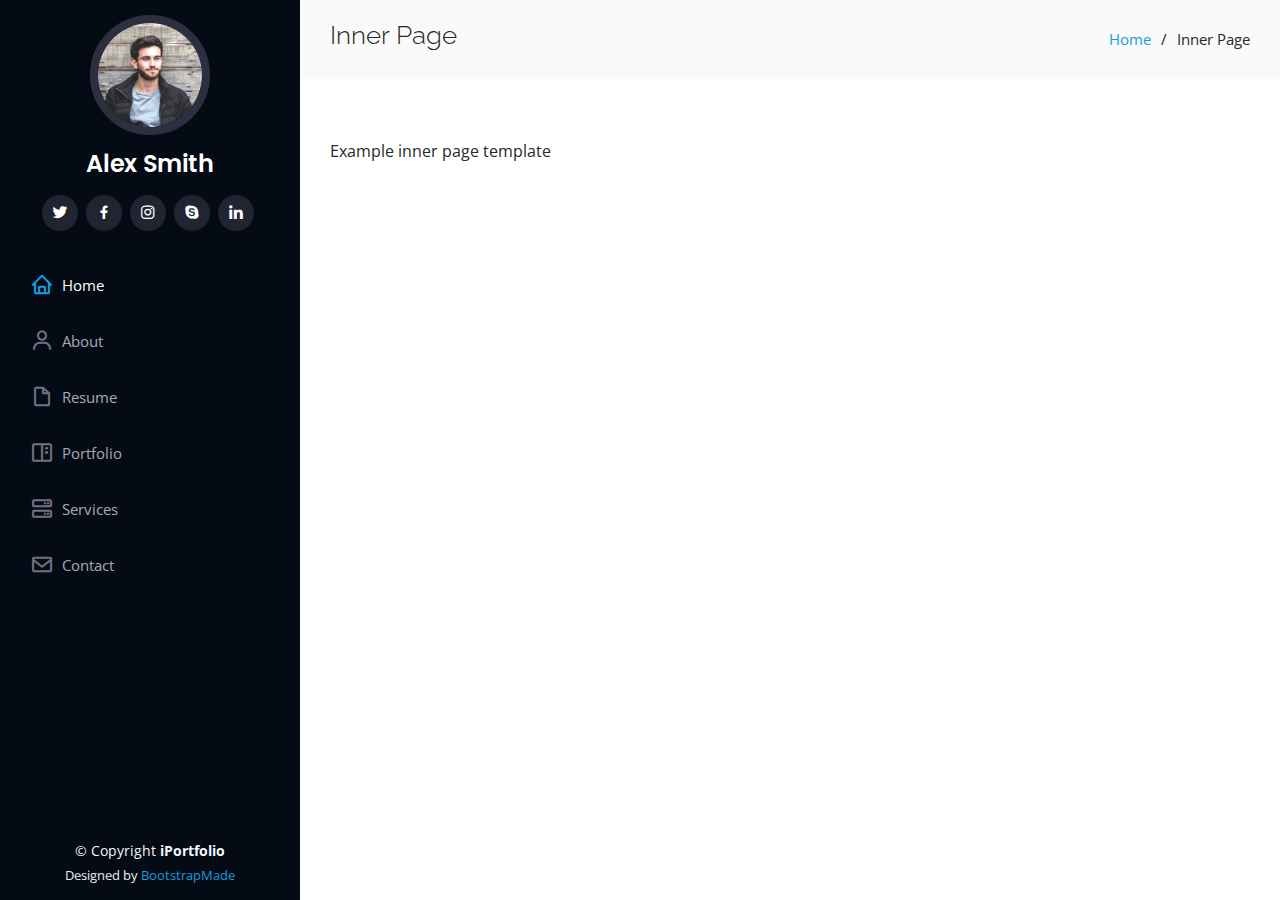
<file: inner-page.html>
<!DOCTYPE html>
<html lang="en">

<head>
  <meta charset="utf-8">
  <meta content="width=device-width, initial-scale=1.0" name="viewport">

  <title>Inner Page - iPortfolio Bootstrap Template</title>
  <meta content="" name="description">
  <meta content="" name="keywords">

  <!-- Favicons -->
  <link href="assets/img/favicon.png" rel="icon">
  <link href="assets/img/apple-touch-icon.png" rel="apple-touch-icon">

  <!-- Google Fonts -->
  <link href="https://fonts.googleapis.com/css?family=Open+Sans:300,300i,400,400i,600,600i,700,700i|Raleway:300,300i,400,400i,500,500i,600,600i,700,700i|Poppins:300,300i,400,400i,500,500i,600,600i,700,700i" rel="stylesheet">

  <!-- Vendor CSS Files -->
  <link href="assets/vendor/aos/aos.css" rel="stylesheet">
  <link href="assets/vendor/bootstrap/css/bootstrap.min.css" rel="stylesheet">
  <link href="assets/vendor/bootstrap-icons/bootstrap-icons.css" rel="stylesheet">
  <link href="assets/vendor/boxicons/css/boxicons.min.css" rel="stylesheet">
  <link href="assets/vendor/glightbox/css/glightbox.min.css" rel="stylesheet">
  <link href="assets/vendor/swiper/swiper-bundle.min.css" rel="stylesheet">

  <!-- Template Main CSS File -->
  <link href="assets/css/style.css" rel="stylesheet">

  <!-- =======================================================
  * Template Name: iPortfolio
  * Template URL: https://bootstrapmade.com/iportfolio-bootstrap-portfolio-websites-template/
  * Updated: Mar 17 2024 with Bootstrap v5.3.3
  * Author: BootstrapMade.com
  * License: https://bootstrapmade.com/license/
  ======================================================== -->
</head>

<body>

  <!-- ======= Mobile nav toggle button ======= -->
  <i class="bi bi-list mobile-nav-toggle d-xl-none"></i>

  <!-- ======= Header ======= -->
  <header id="header">
    <div class="d-flex flex-column">

      <div class="profile">
        <img src="assets/img/profile-img.jpg" alt="" class="img-fluid rounded-circle">
        <h1 class="text-light"><a href="index.html">Alex Smith</a></h1>
        <div class="social-links mt-3 text-center">
          <a href="#" class="twitter"><i class="bx bxl-twitter"></i></a>
          <a href="#" class="facebook"><i class="bx bxl-facebook"></i></a>
          <a href="#" class="instagram"><i class="bx bxl-instagram"></i></a>
          <a href="#" class="google-plus"><i class="bx bxl-skype"></i></a>
          <a href="#" class="linkedin"><i class="bx bxl-linkedin"></i></a>
        </div>
      </div>

      <nav id="navbar" class="nav-menu navbar">
        <ul>
          <li><a href="#hero" class="nav-link scrollto active"><i class="bx bx-home"></i> <span>Home</span></a></li>
          <li><a href="#about" class="nav-link scrollto"><i class="bx bx-user"></i> <span>About</span></a></li>
          <li><a href="#resume" class="nav-link scrollto"><i class="bx bx-file-blank"></i> <span>Resume</span></a></li>
          <li><a href="#portfolio" class="nav-link scrollto"><i class="bx bx-book-content"></i> <span>Portfolio</span></a></li>
          <li><a href="#services" class="nav-link scrollto"><i class="bx bx-server"></i> <span>Services</span></a></li>
          <li><a href="#contact" class="nav-link scrollto"><i class="bx bx-envelope"></i> <span>Contact</span></a></li>
        </ul>
      </nav><!-- .nav-menu -->
    </div>
  </header><!-- End Header -->

  <main id="main">

    <!-- ======= Breadcrumbs ======= -->
    <section class="breadcrumbs">
      <div class="container">

        <div class="d-flex justify-content-between align-items-center">
          <h2>Inner Page</h2>
          <ol>
            <li><a href="index.html">Home</a></li>
            <li>Inner Page</li>
          </ol>
        </div>

      </div>
    </section><!-- End Breadcrumbs -->

    <section class="inner-page">
      <div class="container">
        <p>
          Example inner page template
        </p>
      </div>
    </section>

  </main><!-- End #main -->

  <!-- ======= Footer ======= -->
  <footer id="footer">
    <div class="container">
      <div class="copyright">
        &copy; Copyright <strong><span>iPortfolio</span></strong>
      </div>
      <div class="credits">
        <!-- All the links in the footer should remain intact. -->
        <!-- You can delete the links only if you purchased the pro version. -->
        <!-- Licensing information: https://bootstrapmade.com/license/ -->
        <!-- Purchase the pro version with working PHP/AJAX contact form: https://bootstrapmade.com/iportfolio-bootstrap-portfolio-websites-template/ -->
        Designed by <a href="https://bootstrapmade.com/">BootstrapMade</a>
      </div>
    </div>
  </footer><!-- End  Footer -->

  <a href="#" class="back-to-top d-flex align-items-center justify-content-center"><i class="bi bi-arrow-up-short"></i></a>

  <!-- Vendor JS Files -->
  <script src="assets/vendor/purecounter/purecounter_vanilla.js"></script>
  <script src="assets/vendor/aos/aos.js"></script>
  <script src="assets/vendor/bootstrap/js/bootstrap.bundle.min.js"></script>
  <script src="assets/vendor/glightbox/js/glightbox.min.js"></script>
  <script src="assets/vendor/isotope-layout/isotope.pkgd.min.js"></script>
  <script src="assets/vendor/swiper/swiper-bundle.min.js"></script>
  <script src="assets/vendor/typed.js/typed.umd.js"></script>
  <script src="assets/vendor/waypoints/noframework.waypoints.js"></script>
  <script src="assets/vendor/php-email-form/validate.js"></script>

  <!-- Template Main JS File -->
  <script src="assets/js/main.js"></script>

</body>

</html>
</file>
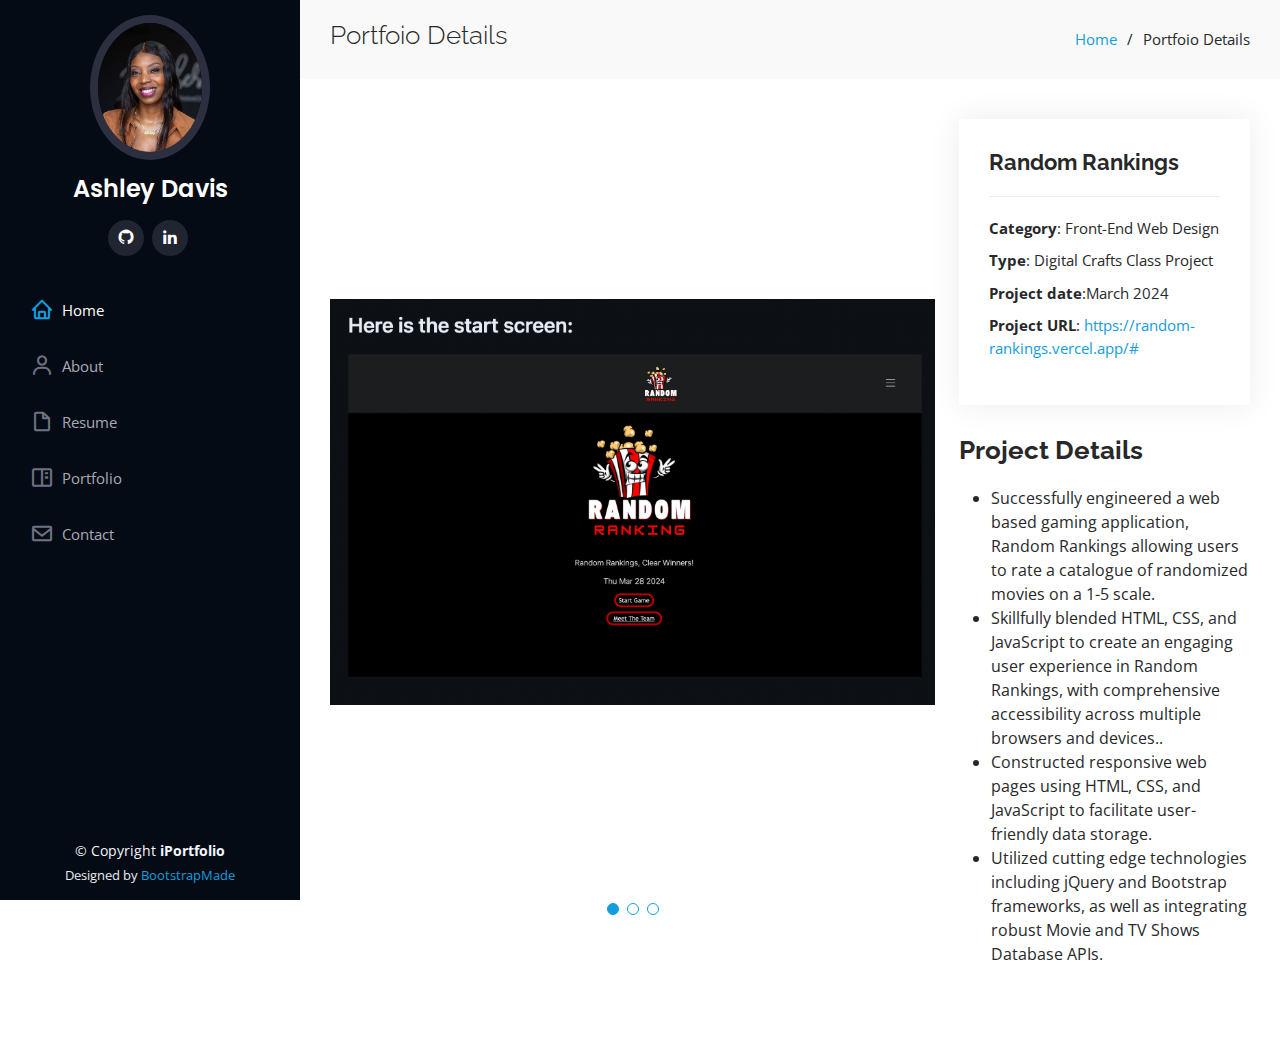
<file: portfolio-details2.html>
<!DOCTYPE html>
<html lang="en">

<head>
  <meta charset="utf-8">
  <meta content="width=device-width, initial-scale=1.0" name="viewport">

  <title>Portfolio Details - iPortfolio Bootstrap Template</title>
  <meta content="" name="description">
  <meta content="" name="keywords">

  <!-- Favicons -->
  <link href="assets/img/Screen Shot 2024-05-21 at 10.00.07 AM.png" rel="icon">
  <link href="assets/img/apple-touch-icon.png" rel="apple-touch-icon">

  <!-- Google Fonts -->
  <link href="https://fonts.googleapis.com/css?family=Open+Sans:300,300i,400,400i,600,600i,700,700i|Raleway:300,300i,400,400i,500,500i,600,600i,700,700i|Poppins:300,300i,400,400i,500,500i,600,600i,700,700i" rel="stylesheet">

  <!-- Vendor CSS Files -->
  <link href="assets/vendor/aos/aos.css" rel="stylesheet">
  <link href="assets/vendor/bootstrap/css/bootstrap.min.css" rel="stylesheet">
  <link href="assets/vendor/bootstrap-icons/bootstrap-icons.css" rel="stylesheet">
  <link href="assets/vendor/boxicons/css/boxicons.min.css" rel="stylesheet">
  <link href="assets/vendor/glightbox/css/glightbox.min.css" rel="stylesheet">
  <link href="assets/vendor/swiper/swiper-bundle.min.css" rel="stylesheet">

  <!-- Template Main CSS File -->
  <link href="assets/css/style.css" rel="stylesheet">

  <!-- =======================================================
  * Template Name: iPortfolio
  * Template URL: https://bootstrapmade.com/iportfolio-bootstrap-portfolio-websites-template/
  * Updated: Mar 17 2024 with Bootstrap v5.3.3
  * Author: BootstrapMade.com
  * License: https://bootstrapmade.com/license/
  ======================================================== -->
</head>

<body>

  <!-- ======= Mobile nav toggle button ======= -->
  <i class="bi bi-list mobile-nav-toggle d-xl-none"></i>

  <!-- ======= Header ======= -->
  <header id="header">
    <div class="d-flex flex-column">

      <div class="profile">
        <img src="assets/img/ProfileePic.png" alt="" class="img-fluid rounded-circle">
        <h1 class="text-light"><a href="index.html">Ashley Davis</a></h1>
        <div class="social-links mt-3 text-center">
          <a href="https://github.com/moneymornings" class="github"><i class="bx bxl-github"></i></a>
          <!-- <a href="#" class="facebook"><i class="bx bxl-facebook"></i></a>
          <a href="#" class="instagram"><i class="bx bxl-instagram"></i></a>
          <a href="#" class="google-plus"><i class="bx bxl-skype"></i></a> -->
          <a href="https://www.linkedin.com/in/adavis07/" class="linkedin"><i class="bx bxl-linkedin"></i></a>
        </div>
      </div>

      <nav id="navbar" class="nav-menu navbar">
        <ul>
          <li><a href="#hero" class="nav-link scrollto active"><i class="bx bx-home"></i> <span>Home</span></a></li>
          <li><a href="#about" class="nav-link scrollto"><i class="bx bx-user"></i> <span>About</span></a></li>
          <li><a href="#resume" class="nav-link scrollto"><i class="bx bx-file-blank"></i> <span>Resume</span></a></li>
          <li><a href="#portfolio" class="nav-link scrollto"><i class="bx bx-book-content"></i> <span>Portfolio</span></a></li>
          <!-- <li><a href="#services" class="nav-link scrollto"><i class="bx bx-server"></i> <span>Services</span></a></li> -->
          <li><a href="#contact" class="nav-link scrollto"><i class="bx bx-envelope"></i> <span>Contact</span></a></li>
        </ul>
      </nav><!-- .nav-menu -->
    </div>
  </header><!-- End Header -->

  <main id="main">

    <!-- ======= Breadcrumbs ======= -->
    <section id="breadcrumbs" class="breadcrumbs">
      <div class="container">

        <div class="d-flex justify-content-between align-items-center">
          <h2>Portfoio Details</h2>
          <ol>
            <li><a href="index.html">Home</a></li>
            <li>Portfoio Details</li>
          </ol>
        </div>

      </div>
    </section><!-- End Breadcrumbs -->

    <!-- ======= Portfolio Details Section ======= -->
    <section id="portfolio-details" class="portfolio-details">
      <div class="container">

        <div class="row gy-4">

          <div class="col-lg-8">
            <div class="portfolio-details-slider swiper">
              <div class="swiper-wrapper align-items-center">

                <div class="swiper-slide">
                  <img src="assets/img/RandomRankingsHP.png" alt="">
                </div>

                <div class="swiper-slide">
                  <img src="assets/img/RandomRankings Popup.png" alt="">
                </div>

                <div class="swiper-slide">
                  <img src="assets/img/RandomRankings GamePlay.png" alt="">
                </div>

              </div>
              <div class="swiper-pagination"></div>
            </div>
          </div>

          <div class="col-lg-4">
            <div class="portfolio-info">
              <h3>Random Rankings</h3>
              <ul>
                <li><strong>Category</strong>: Front-End Web Design</li>
                <li><strong>Type</strong>: Digital Crafts Class Project </li>
                <li><strong>Project date</strong>:March 2024</li>
                <li><strong>Project URL</strong>: <a href="https://random-rankings.vercel.app/#">https://random-rankings.vercel.app/#</a></li>
               
                
              </ul>
            </div>
            <div class="portfolio-description">
              <h2>Project Details</h2>
              <ul>
                <li> Successfully engineered a web based gaming application, Random Rankings allowing users to rate a catalogue of randomized movies on a 1-5 scale.</li>
                <li>Skillfully blended HTML, CSS, and JavaScript to create an engaging user experience in Random Rankings, with comprehensive accessibility across multiple browsers and devices..</li>
                <li> Constructed responsive web pages using HTML, CSS, and JavaScript to facilitate user-friendly data storage.</li>
                <li>Utilized cutting edge technologies including jQuery and Bootstrap frameworks, as well as integrating robust Movie and TV Shows Database APIs. </li>
              </ul>
            </div>
          </div>

        </div>

      </div>
    </section><!-- End Portfolio Details Section -->

  </main><!-- End #main -->

  <!-- ======= Footer ======= -->
  <footer id="footer">
    <div class="container">
      <div class="copyright">
        &copy; Copyright <strong><span>iPortfolio</span></strong>
      </div>
      <div class="credits">
        <!-- All the links in the footer should remain intact. -->
        <!-- You can delete the links only if you purchased the pro version. -->
        <!-- Licensing information: https://bootstrapmade.com/license/ -->
        <!-- Purchase the pro version with working PHP/AJAX contact form: https://bootstrapmade.com/iportfolio-bootstrap-portfolio-websites-template/ -->
        Designed by <a href="https://bootstrapmade.com/">BootstrapMade</a>
      </div>
    </div>
  </footer><!-- End  Footer -->

  <a href="#" class="back-to-top d-flex align-items-center justify-content-center"><i class="bi bi-arrow-up-short"></i></a>

  <!-- Vendor JS Files -->
  <script src="assets/vendor/purecounter/purecounter_vanilla.js"></script>
  <script src="assets/vendor/aos/aos.js"></script>
  <script src="assets/vendor/bootstrap/js/bootstrap.bundle.min.js"></script>
  <script src="assets/vendor/glightbox/js/glightbox.min.js"></script>
  <script src="assets/vendor/isotope-layout/isotope.pkgd.min.js"></script>
  <script src="assets/vendor/swiper/swiper-bundle.min.js"></script>
  <script src="assets/vendor/typed.js/typed.umd.js"></script>
  <script src="assets/vendor/waypoints/noframework.waypoints.js"></script>
  <script src="assets/vendor/php-email-form/validate.js"></script>

  <!-- Template Main JS File -->
  <script src="assets/js/main.js"></script>

</body>

</html>
</file>
<file: assets/css/style.css>
/**
* Template Name: iPortfolio
* Template URL: https://bootstrapmade.com/iportfolio-bootstrap-portfolio-websites-template/
* Updated: Mar 17 2024 with Bootstrap v5.3.3
* Author: BootstrapMade.com
* License: https://bootstrapmade.com/license/
*/

/*--------------------------------------------------------------
# General
--------------------------------------------------------------*/
body {
  font-family: "Open Sans", sans-serif;
  color: #272829;
}

a {
  color: #149ddd;
  text-decoration: none;
}

a:hover {
  color: #37b3ed;
  text-decoration: none;
}

h1,
h2,
h3,
h4,
h5,
h6 {
  font-family: "Raleway", sans-serif;
}

/*--------------------------------------------------------------
# Back to top button
--------------------------------------------------------------*/
.back-to-top {
  position: fixed;
  visibility: hidden;
  opacity: 0;
  right: 15px;
  bottom: 15px;
  z-index: 996;
  background: #149ddd;
  width: 40px;
  height: 40px;
  border-radius: 50px;
  transition: all 0.4s;
}

.back-to-top i {
  font-size: 28px;
  color: #fff;
  line-height: 0;
}

.back-to-top:hover {
  background: #2eafec;
  color: #fff;
}

.back-to-top.active {
  visibility: visible;
  opacity: 1;
}

/*--------------------------------------------------------------
# Header
--------------------------------------------------------------*/
#header {
  position: fixed;
  top: 0;
  left: 0;
  bottom: 0;
  width: 300px;
  transition: all ease-in-out 0.5s;
  z-index: 9997;
  transition: all 0.5s;
  padding: 0 15px;
  background: #040b14;
  overflow-y: auto;
}

#header .profile img {
  margin: 15px auto;
  display: block;
  width: 120px;
  border: 8px solid #2c2f3f;
}

#header .profile h1 {
  font-size: 24px;
  margin: 0;
  padding: 0;
  font-weight: 600;
  -moz-text-align-last: center;
  text-align-last: center;
  font-family: "Poppins", sans-serif;
}

#header .profile h1 a,
#header .profile h1 a:hover {
  color: #fff;
  text-decoration: none;
}

#header .profile .social-links a {
  font-size: 18px;
  display: inline-block;
  background: #212431;
  color: #fff;
  line-height: 1;
  padding: 8px 0;
  margin-right: 4px;
  border-radius: 50%;
  text-align: center;
  width: 36px;
  height: 36px;
  transition: 0.3s;
}

#header .profile .social-links a:hover {
  background: #149ddd;
  color: #fff;
  text-decoration: none;
}

#main {
  margin-left: 300px;
}

.container,
.container-fluid {
  padding-left: 30px;
  padding-right: 30px;
}

@media (max-width: 1199px) {
  #header {
    left: -300px;
  }

  #main {
    margin-left: 0;
  }

  .container,
  .container-fluid {
    padding-left: 12px;
    padding-right: 12px;
  }
}

/*--------------------------------------------------------------
# Navigation Menu
--------------------------------------------------------------*/
/* Desktop Navigation */
.nav-menu {
  padding: 30px 0 0 0;
}

.nav-menu * {
  margin: 0;
  padding: 0;
  list-style: none;
}

.nav-menu>ul>li {
  position: relative;
  white-space: nowrap;
}

.nav-menu a,
.nav-menu a:focus {
  display: flex;
  align-items: center;
  color: #a8a9b4;
  padding: 12px 15px;
  margin-bottom: 8px;
  transition: 0.3s;
  font-size: 15px;
}

.nav-menu a i,
.nav-menu a:focus i {
  font-size: 24px;
  padding-right: 8px;
  color: #6f7180;
}

.nav-menu a:hover,
.nav-menu .active,
.nav-menu .active:focus,
.nav-menu li:hover>a {
  text-decoration: none;
  color: #fff;
}

.nav-menu a:hover i,
.nav-menu .active i,
.nav-menu .active:focus i,
.nav-menu li:hover>a i {
  color: #149ddd;
}

/* Mobile Navigation */
.mobile-nav-toggle {
  position: fixed;
  right: 15px;
  top: 15px;
  z-index: 9998;
  border: 0;
  font-size: 24px;
  transition: all 0.4s;
  outline: none !important;
  background-color: #149ddd;
  color: #fff;
  width: 40px;
  height: 40px;
  display: inline-flex;
  align-items: center;
  justify-content: center;
  line-height: 0;
  border-radius: 50px;
  cursor: pointer;
}

.mobile-nav-active {
  overflow: hidden;
}

.mobile-nav-active #header {
  left: 0;
}

/*--------------------------------------------------------------
# Hero Section
--------------------------------------------------------------*/
#hero {
  width: 100%;
  height: 100vh;
  background: url("../img/tianyi-ma-WiONHd_zYI4-unsplash.jpg") top center;
  background-size: cover;
}

#hero:before {
  content: "";
  background: rgba(5, 13, 24, 0.3);
  position: absolute;
  bottom: 0;
  top: 0;
  left: 0;
  right: 0;
  z-index: 1;
}

#hero .hero-container {
  position: relative;
  z-index: 2;
  min-width: 300px;
}

#hero h1 {
  margin: 0 0 10px 0;
  font-size: 64px;
  font-weight: 700;
  line-height: 56px;
  color: #fff;
}

#hero p {
  color: #fff;
  margin-bottom: 50px;
  font-size: 26px;
  font-family: "Poppins", sans-serif;
}

#hero p span {
  color: #fff;
  padding-bottom: 4px;
  letter-spacing: 1px;
  border-bottom: 3px solid #149ddd;
}

@media (min-width: 1024px) {
  #hero {
    background-attachment: fixed;
  }
}

@media (max-width: 768px) {
  #hero h1 {
    font-size: 28px;
    line-height: 36px;
  }

  #hero h2 {
    font-size: 18px;
    line-height: 24px;
    margin-bottom: 30px;
  }
}

/*--------------------------------------------------------------
# Sections General
--------------------------------------------------------------*/
section {
  padding: 60px 0;
  overflow: hidden;
}

.section-bg {
  background: #f5f8fd;
}

.section-title {
  padding-bottom: 30px;
}

.section-title h2 {
  font-size: 32px;
  font-weight: bold;
  margin-bottom: 20px;
  padding-bottom: 20px;
  position: relative;
  color: #173b6c;
}

.section-title h2::after {
  content: "";
  position: absolute;
  display: block;
  width: 50px;
  height: 3px;
  background: #149ddd;
  bottom: 0;
  left: 0;
}

.section-title p {
  margin-bottom: 0;
}

/*--------------------------------------------------------------
# About
--------------------------------------------------------------*/
.about .content h3 {
  font-weight: 700;
  font-size: 26px;
  color: #173b6c;
}

.about .content ul {
  list-style: none;
  padding: 0;
}

.about .content ul li {
  margin-bottom: 20px;
  display: flex;
  align-items: center;
}

.about .content ul strong {
  margin-right: 10px;
}

.about .content ul i {
  font-size: 16px;
  margin-right: 5px;
  color: #149ddd;
  line-height: 0;
}

.about .content p:last-child {
  margin-bottom: 0;
}

/*--------------------------------------------------------------
# Facts
--------------------------------------------------------------*/
.facts {
  padding-bottom: 30px;
}

.facts .count-box {
  padding: 30px;
  width: 100%;
}

.facts .count-box i {
  display: block;
  font-size: 44px;
  color: #149ddd;
  float: left;
  line-height: 0;
}

.facts .count-box span {
  font-size: 48px;
  line-height: 40px;
  display: block;
  font-weight: 700;
  color: #050d18;
  margin-left: 60px;
}

.facts .count-box p {
  padding: 15px 0 0 0;
  margin: 0 0 0 60px;
  font-family: "Raleway", sans-serif;
  font-size: 14px;
  color: #122f57;
}

.facts .count-box a {
  font-weight: 600;
  display: block;
  margin-top: 20px;
  color: #122f57;
  font-size: 15px;
  font-family: "Poppins", sans-serif;
  transition: ease-in-out 0.3s;
}

.facts .count-box a:hover {
  color: #1f5297;
}

/*--------------------------------------------------------------
# Skills
--------------------------------------------------------------*/
.skills .progress {
  height: 60px;
  display: block;
  background: none;
  border-radius: 0;
}

.skills .progress .skill {
  padding: 0;
  margin: 0 0 6px 0;
  text-transform: uppercase;
  display: block;
  font-weight: 600;
  font-family: "Poppins", sans-serif;
  color: #050d18;
}

.skills .progress .skill .val {
  float: right;
  font-style: normal;
}

.skills .progress-bar-wrap {
  background: #dce8f8;
  height: 10px;
}

.skills .progress-bar {
  width: 1px;
  height: 10px;
  transition: 0.9s;
  background-color: #149ddd;
}

/*--------------------------------------------------------------
# Resume
--------------------------------------------------------------*/
.resume .resume-title {
  font-size: 26px;
  font-weight: 700;
  margin-top: 20px;
  margin-bottom: 20px;
  color: #050d18;
}

.resume .resume-item {
  padding: 0 0 20px 20px;
  margin-top: -2px;
  border-left: 2px solid #1f5297;
  position: relative;
}

.resume .resume-item h4 {
  line-height: 18px;
  font-size: 18px;
  font-weight: 600;
  text-transform: uppercase;
  font-family: "Poppins", sans-serif;
  color: #050d18;
  margin-bottom: 10px;
}

.resume .resume-item h5 {
  font-size: 16px;
  background: #e4edf9;
  padding: 5px 15px;
  display: inline-block;
  font-weight: 600;
  margin-bottom: 10px;
}

.resume .resume-item ul {
  padding-left: 20px;
}

.resume .resume-item ul li {
  padding-bottom: 10px;
}

.resume .resume-item:last-child {
  padding-bottom: 0;
}

.resume .resume-item::before {
  content: "";
  position: absolute;
  width: 16px;
  height: 16px;
  border-radius: 50px;
  left: -9px;
  top: 0;
  background: #fff;
  border: 2px solid #1f5297;
}

/*--------------------------------------------------------------
# Portfolio
--------------------------------------------------------------*/
.portfolio .portfolio-item {
  margin-bottom: 30px;
}

.portfolio #portfolio-flters {
  padding: 0;
  margin: 0 auto 35px auto;
  list-style: none;
  text-align: center;
  background: #fff;
  border-radius: 50px;
  padding: 2px 15px;
}

.portfolio #portfolio-flters li {
  cursor: pointer;
  display: inline-block;
  padding: 10px 15px 8px 15px;
  font-size: 14px;
  font-weight: 600;
  line-height: 1;
  text-transform: uppercase;
  color: #272829;
  margin-bottom: 5px;
  transition: all 0.3s ease-in-out;
}

.portfolio #portfolio-flters li:hover,
.portfolio #portfolio-flters li.filter-active {
  color: #149ddd;
}

.portfolio #portfolio-flters li:last-child {
  margin-right: 0;
}

.portfolio .portfolio-wrap {
  transition: 0.3s;
  position: relative;
  overflow: hidden;
  z-index: 1;
}

.portfolio .portfolio-wrap::before {
  content: "";
  background: rgba(255, 255, 255, 0.5);
  position: absolute;
  left: 0;
  right: 0;
  top: 0;
  bottom: 0;
  transition: all ease-in-out 0.3s;
  z-index: 2;
  opacity: 0;
}

.portfolio .portfolio-wrap .portfolio-links {
  opacity: 1;
  left: 0;
  right: 0;
  bottom: -60px;
  z-index: 3;
  position: absolute;
  transition: all ease-in-out 0.3s;
  display: flex;
  justify-content: center;
}

.portfolio .portfolio-wrap .portfolio-links a {
  color: #fff;
  font-size: 28px;
  text-align: center;
  background: rgba(20, 157, 221, 0.75);
  transition: 0.3s;
  width: 50%;
}

.portfolio .portfolio-wrap .portfolio-links a:hover {
  background: rgba(20, 157, 221, 0.95);
}

.portfolio .portfolio-wrap .portfolio-links a+a {
  border-left: 1px solid #37b3ed;
}

.portfolio .portfolio-wrap:hover::before {
  top: 0;
  left: 0;
  right: 0;
  bottom: 0;
  opacity: 1;
}

.portfolio .portfolio-wrap:hover .portfolio-links {
  opacity: 1;
  bottom: 0;
}

/*--------------------------------------------------------------
# Portfolio Details
--------------------------------------------------------------*/
.portfolio-details {
  padding-top: 40px;
}

.portfolio-details .portfolio-details-slider img {
  width: 100%;
}

.portfolio-details .portfolio-details-slider .swiper-pagination {
  margin-top: 20px;
  position: relative;
}

.portfolio-details .portfolio-details-slider .swiper-pagination .swiper-pagination-bullet {
  width: 12px;
  height: 12px;
  background-color: #fff;
  opacity: 1;
  border: 1px solid #149ddd;
}

.portfolio-details .portfolio-details-slider .swiper-pagination .swiper-pagination-bullet-active {
  background-color: #149ddd;
}

.portfolio-details .portfolio-info {
  padding: 30px;
  box-shadow: 0px 0 30px rgba(5, 13, 24, 0.08);
}

.portfolio-details .portfolio-info h3 {
  font-size: 22px;
  font-weight: 700;
  margin-bottom: 20px;
  padding-bottom: 20px;
  border-bottom: 1px solid #eee;
}

.portfolio-details .portfolio-info ul {
  list-style: none;
  padding: 0;
  font-size: 15px;
}

.portfolio-details .portfolio-info ul li+li {
  margin-top: 10px;
}

.portfolio-details .portfolio-description {
  padding-top: 30px;
}

.portfolio-details .portfolio-description h2 {
  font-size: 26px;
  font-weight: 700;
  margin-bottom: 20px;
}

.portfolio-details .portfolio-description p {
  padding: 0;
}

/*--------------------------------------------------------------
# Services
--------------------------------------------------------------*/
.services .icon-box {
  margin-bottom: 20px;
}

.services .icon {
  float: left;
  display: flex;
  align-items: center;
  justify-content: center;
  width: 54px;
  height: 54px;
  background: #149ddd;
  border-radius: 50%;
  transition: 0.5s;
  border: 1px solid #149ddd;
}

.services .icon i {
  color: #fff;
  font-size: 24px;
  line-height: 0;
}

.services .icon-box:hover .icon {
  background: #fff;
}

.services .icon-box:hover .icon i {
  color: #149ddd;
}

.services .title {
  margin-left: 80px;
  font-weight: 700;
  margin-bottom: 15px;
  font-size: 18px;
}

.services .title a {
  color: #343a40;
}

.services .title a:hover {
  color: #149ddd;
}

.services .description {
  margin-left: 80px;
  line-height: 24px;
  font-size: 14px;
}

/*--------------------------------------------------------------
# Testimonials
--------------------------------------------------------------*/
.testimonials .testimonials-carousel,
.testimonials .testimonials-slider {
  overflow: hidden;
}

.testimonials .testimonial-item {
  box-sizing: content-box;
  text-align: center;
  min-height: 320px;
}

.testimonials .testimonial-item .testimonial-img {
  width: 90px;
  border-radius: 50%;
  margin: 0 auto;
}

.testimonials .testimonial-item h3 {
  font-size: 18px;
  font-weight: bold;
  margin: 10px 0 5px 0;
  color: #111;
}

.testimonials .testimonial-item h4 {
  font-size: 14px;
  color: #999;
  margin: 0;
}

.testimonials .testimonial-item .quote-icon-left,
.testimonials .testimonial-item .quote-icon-right {
  color: #c3e8fa;
  font-size: 26px;
}

.testimonials .testimonial-item .quote-icon-left {
  display: inline-block;
  left: -5px;
  position: relative;
}

.testimonials .testimonial-item .quote-icon-right {
  display: inline-block;
  right: -5px;
  position: relative;
  top: 10px;
}

.testimonials .testimonial-item p {
  font-style: italic;
  margin: 0 15px 15px 15px;
  padding: 20px;
  background: #fff;
  position: relative;
  margin-bottom: 35px;
  border-radius: 6px;
  box-shadow: 0px 2px 15px rgba(0, 0, 0, 0.1);
}

.testimonials .testimonial-item p::after {
  content: "";
  width: 0;
  height: 0;
  border-top: 20px solid #fff;
  border-right: 20px solid transparent;
  border-left: 20px solid transparent;
  position: absolute;
  bottom: -20px;
  left: calc(50% - 20px);
}

.testimonials .swiper-pagination {
  margin-top: 20px;
  position: relative;
}

.testimonials .swiper-pagination .swiper-pagination-bullet {
  width: 12px;
  height: 12px;
  background-color: #fff;
  opacity: 1;
  border: 1px solid #149ddd;
}

.testimonials .swiper-pagination .swiper-pagination-bullet-active {
  background-color: #149ddd;
}

/*--------------------------------------------------------------
# Contact
--------------------------------------------------------------*/
.contact {
  padding-bottom: 130px;
}

.contact .info {
  padding: 30px;
  background: #fff;
  width: 100%;
  box-shadow: 0 0 24px 0 rgba(0, 0, 0, 0.12);
}

.contact .info i {
  font-size: 20px;
  color: #149ddd;
  float: left;
  width: 44px;
  height: 44px;
  background: #dff3fc;
  display: flex;
  justify-content: center;
  align-items: center;
  border-radius: 50px;
  transition: all 0.3s ease-in-out;
}

.contact .info h4 {
  padding: 0 0 0 60px;
  font-size: 22px;
  font-weight: 600;
  margin-bottom: 5px;
  color: #050d18;
}

.contact .info p {
  padding: 0 0 10px 60px;
  margin-bottom: 20px;
  font-size: 14px;
  color: #173b6c;
}

.contact .info .email p {
  padding-top: 5px;
}

.contact .info .social-links {
  padding-left: 60px;
}

.contact .info .social-links a {
  font-size: 18px;
  display: inline-block;
  background: #333;
  color: #fff;
  line-height: 1;
  padding: 8px 0;
  border-radius: 50%;
  text-align: center;
  width: 36px;
  height: 36px;
  transition: 0.3s;
  margin-right: 10px;
}

.contact .info .social-links a:hover {
  background: #149ddd;
  color: #fff;
}

.contact .info .email:hover i,
.contact .info .address:hover i,
.contact .info .phone:hover i {
  background: #149ddd;
  color: #fff;
}

.contact .php-email-form {
  width: 100%;
  padding: 30px;
  background: #fff;
  box-shadow: 0 0 24px 0 rgba(0, 0, 0, 0.12);
}

.contact .php-email-form .form-group {
  padding-bottom: 8px;
}

.contact .php-email-form .validate {
  display: none;
  color: red;
  margin: 0 0 15px 0;
  font-weight: 400;
  font-size: 13px;
}

.contact .php-email-form .error-message {
  display: none;
  color: #fff;
  background: #ed3c0d;
  text-align: left;
  padding: 15px;
  font-weight: 600;
}

.contact .php-email-form .error-message br+br {
  margin-top: 25px;
}

.contact .php-email-form .sent-message {
  display: none;
  color: #fff;
  background: #18d26e;
  text-align: center;
  padding: 15px;
  font-weight: 600;
}

.contact .php-email-form .loading {
  display: none;
  background: #fff;
  text-align: center;
  padding: 15px;
}

.contact .php-email-form .loading:before {
  content: "";
  display: inline-block;
  border-radius: 50%;
  width: 24px;
  height: 24px;
  margin: 0 10px -6px 0;
  border: 3px solid #18d26e;
  border-top-color: #eee;
  animation: animate-loading 1s linear infinite;
}

.contact .php-email-form .form-group {
  margin-bottom: 15px;
}

.contact .php-email-form label {
  padding-bottom: 8px;
}

.contact .php-email-form input,
.contact .php-email-form textarea {
  border-radius: 0;
  box-shadow: none;
  font-size: 14px;
}

.contact .php-email-form input {
  height: 44px;
}

.contact .php-email-form textarea {
  padding: 10px 15px;
}

.contact .php-email-form button[type=submit] {
  background: #149ddd;
  border: 0;
  padding: 10px 24px;
  color: #fff;
  transition: 0.4s;
  border-radius: 4px;
}

.contact .php-email-form button[type=submit]:hover {
  background: #37b3ed;
}

@keyframes animate-loading {
  0% {
    transform: rotate(0deg);
  }

  100% {
    transform: rotate(360deg);
  }
}

/*--------------------------------------------------------------
# Breadcrumbs
--------------------------------------------------------------*/
.breadcrumbs {
  padding: 20px 0;
  background: #f9f9f9;
}

.breadcrumbs h2 {
  font-size: 26px;
  font-weight: 300;
}

.breadcrumbs ol {
  display: flex;
  flex-wrap: wrap;
  list-style: none;
  padding: 0;
  margin: 0;
  font-size: 15px;
}

.breadcrumbs ol li+li {
  padding-left: 10px;
}

.breadcrumbs ol li+li::before {
  display: inline-block;
  padding-right: 10px;
  color: #0e2442;
  content: "/";
}

@media (max-width: 768px) {
  .breadcrumbs .d-flex {
    display: block !important;
  }

  .breadcrumbs ol {
    display: block;
  }

  .breadcrumbs ol li {
    display: inline-block;
  }
}

/*--------------------------------------------------------------
# Footer
--------------------------------------------------------------*/
#footer {
  padding: 15px;
  color: #f4f6fd;
  font-size: 14px;
  position: fixed;
  left: 0;
  bottom: 0;
  width: 300px;
  z-index: 9999;
  background: #040b14;
}

#footer .copyright {
  text-align: center;
}

#footer .credits {
  padding-top: 5px;
  text-align: center;
  font-size: 13px;
  color: #eaebf0;
}

@media (max-width: 1199px) {
  #footer {
    position: static;
    width: auto;
    padding-right: 20px 15px;
  }
}
</file>
